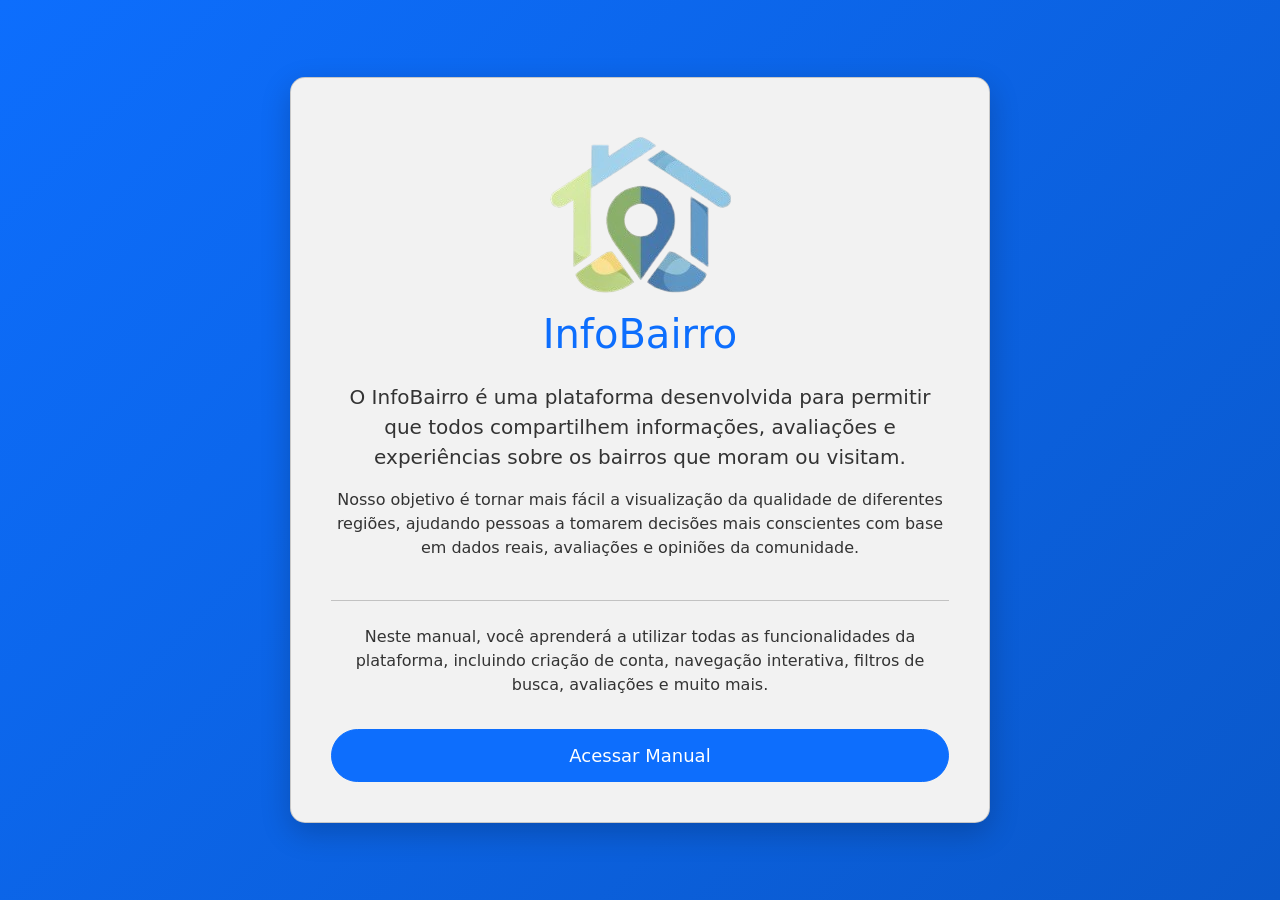
<file: apresentacao.html>
<!doctype html>
<html lang="pt-br">
<head>
  <meta charset="UTF-8">
  <meta name="viewport" content="width=device-width, initial-scale=1.0">
  <title>Bem-vindo | InfoBairro</title>

  <!-- Bootstrap CSS -->
  <link href="https://cdn.jsdelivr.net/npm/bootstrap@5.3.2/dist/css/bootstrap.min.css" rel="stylesheet">

  <style>
    body {
      background: linear-gradient(135deg, #0d6efd, #0a58ca);
      color: white;
      height: 100vh;
    }

    .container-main {
      height: 100vh;
      display: flex;
      align-items: center;
      justify-content: center;
    }

    .card-custom {
      background-color: #f2f2f2;
      color: #333;
      border-radius: 15px;
      padding: 40px;
      max-width: 700px;
      box-shadow: 0 10px 30px rgba(0,0,0,0.2);
      text-align: center;
    }

    .btn-custom {
      padding: 12px 30px;
      font-size: 18px;
      border-radius: 30px;
    }
  </style>
</head>

<body>

  <div class="container container-main">
    <div class="card card-custom">

        <div class="media-placeholder">
                <img src="./IMG/Logo192.png" alt="Logo"> </div>
      <h1 class="mb-4 text-primary">InfoBairro</h1>

      <p class="lead">
        O <strong>InfoBairro</strong> é uma plataforma desenvolvida para permitir que todos compartilhem
        informações, avaliações e experiências sobre os bairros que moram ou visitam.
      </p>

      <p>
        Nosso objetivo é tornar mais fácil a visualização da qualidade de diferentes regiões,
        ajudando pessoas a tomarem decisões mais conscientes com base em dados reais,
        avaliações e opiniões da comunidade.
      </p>

      <hr class="my-4">

      <p>
        Neste manual, você aprenderá a utilizar todas as funcionalidades da plataforma,
        incluindo criação de conta, navegação interativa, filtros de busca, avaliações
        e muito mais.
      </p>

      <!-- Botão -->
      <a href="manual.html" class="btn btn-primary btn-custom mt-3">
        Acessar Manual
      </a>

    </div>
  </div>

  <!-- Bootstrap JS -->
  <script src="https://cdn.jsdelivr.net/npm/bootstrap@5.3.2/dist/js/bootstrap.bundle.min.js"></script>

</body>
</html>
</file>
